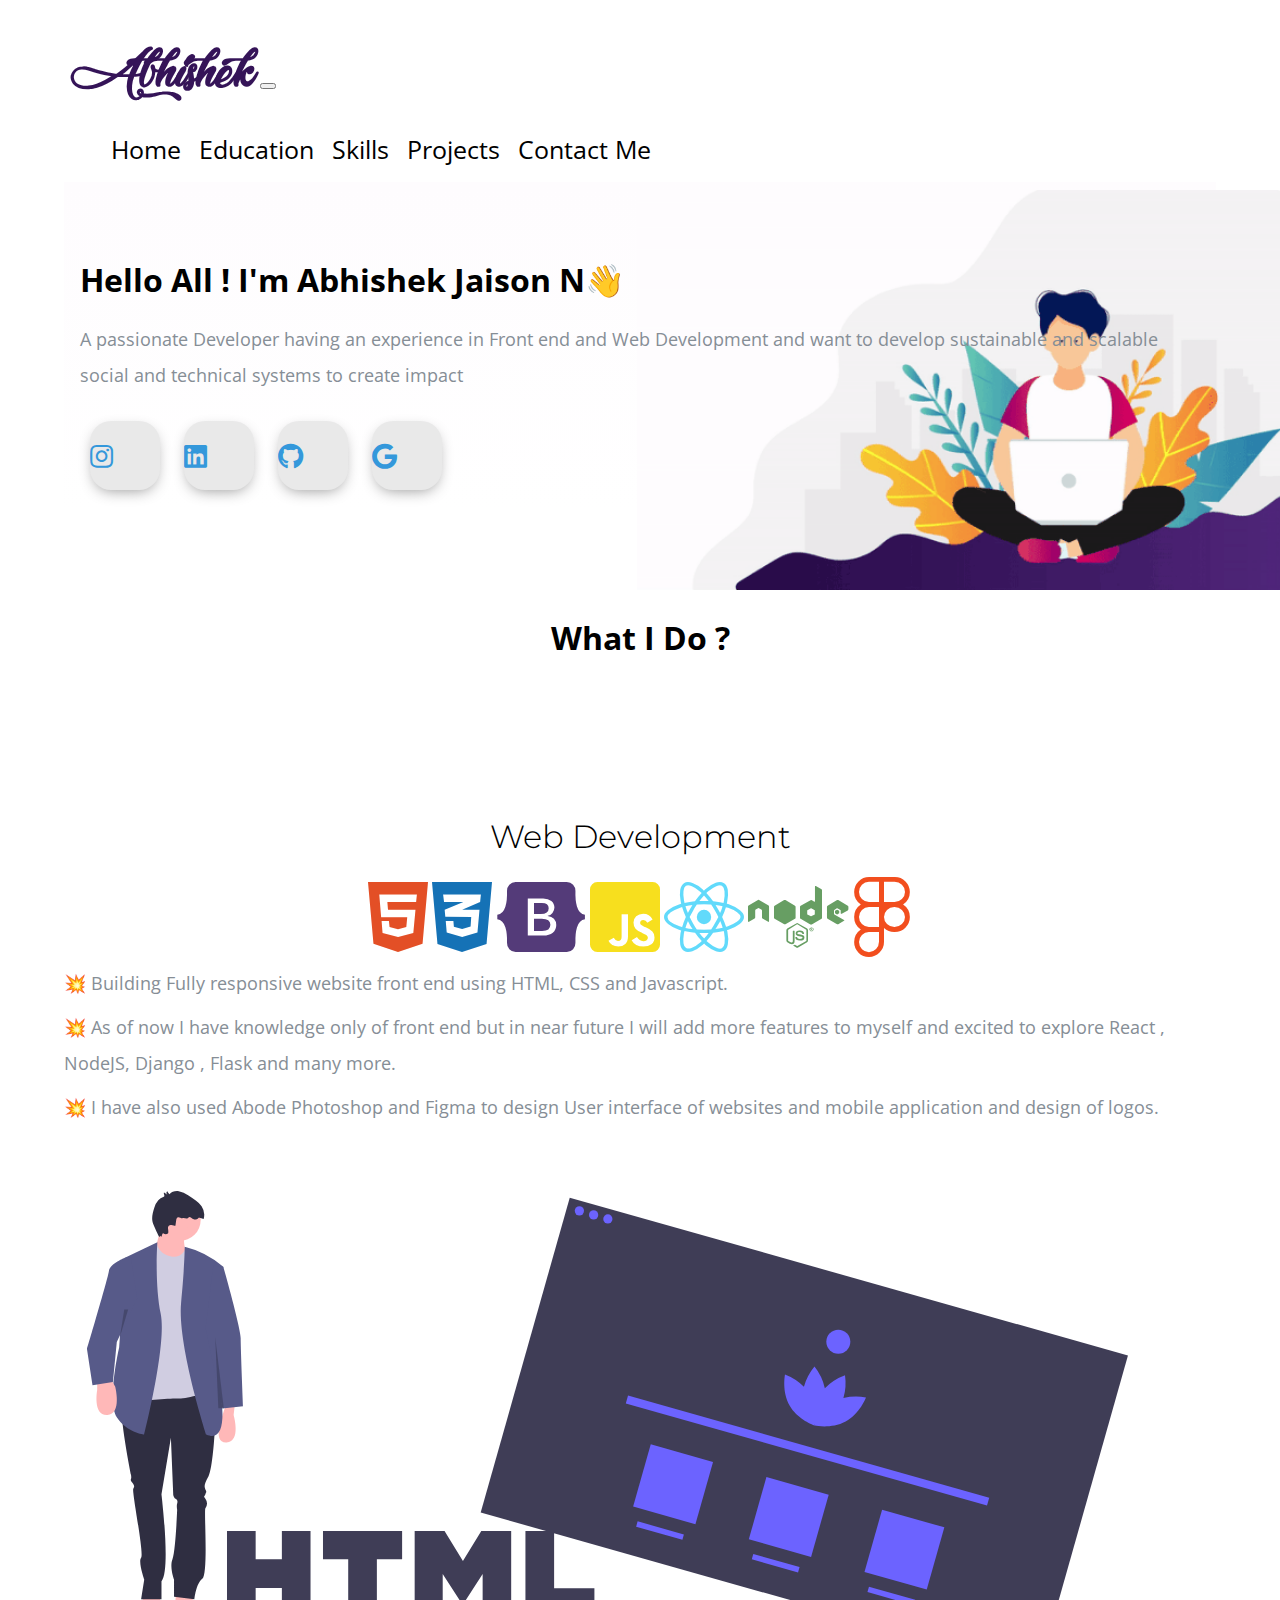
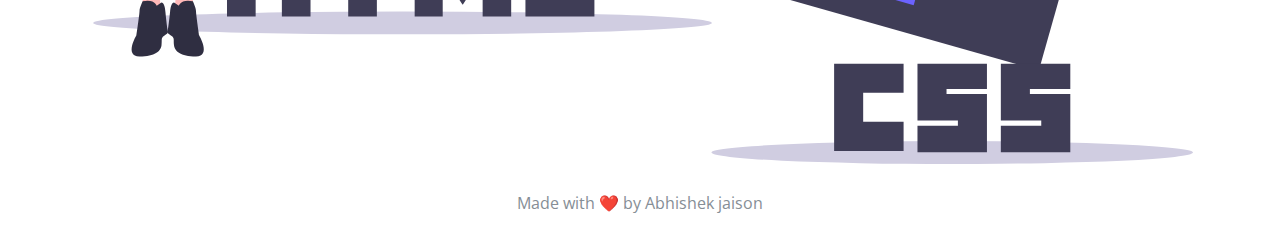
<file: index.html>
<!DOCTYPE html>
<html lang="en" dir="ltr">

<head>
  <meta charset="utf-8">
  <meta name="viewport" content="width=device-width,initial-scale=1">
  <title>Abhishek's Portfolio</title>
  <link rel="icon" href="Image/engineer.ico">
  <link rel="stylesheet" href="https://stackpath.bootstrapcdn.com/bootstrap/4.5.0/css/bootstrap.min.css" integrity="sha384-9aIt2nRpC12Uk9gS9baDl411NQApFmC26EwAOH8WgZl5MYYxFfc+NcPb1dKGj7Sk" crossorigin="anonymous">
  <link rel="stylesheet" href="style.css">
  
  <link href="https://fonts.googleapis.com/css2?family=Arizonia&family=Montserrat:wght@400;800&display=swap" rel="stylesheet">
  <link href="https://fonts.googleapis.com/css2?family=Open+Sans:wght@700&display=swap" rel="stylesheet">
  <link rel="stylesheet" href="https://use.fontawesome.com/releases/v5.4.1/css/all.css" />
  <link rel="stylesheet" href="https://cdnjs.cloudflare.com/ajax/libs/font-awesome/5.13.1/css/all.min.css">
  <script src="https://code.jquery.com/jquery-3.5.1.slim.min.js" integrity="sha384-DfXdz2htPH0lsSSs5nCTpuj/zy4C+OGpamoFVy38MVBnE+IbbVYUew+OrCXaRkfj" crossorigin="anonymous"></script>
  <script src="https://cdn.jsdelivr.net/npm/popper.js@1.16.0/dist/umd/popper.min.js" integrity="sha384-Q6E9RHvbIyZFJoft+2mJbHaEWldlvI9IOYy5n3zV9zzTtmI3UksdQRVvoxMfooAo" crossorigin="anonymous"></script>
  <script src="https://stackpath.bootstrapcdn.com/bootstrap/4.5.0/js/bootstrap.min.js" integrity="sha384-OgVRvuATP1z7JjHLkuOU7Xw704+h835Lr+6QL9UvYjZE3Ipu6Tp75j7Bh/kR0JKI" crossorigin="anonymous"></script>
</head>
<body class="container-fluid body_section">
        <header>
              <nav class="navbar navbar-expand-lg navbar-light ">
                <a class="navbar-brand brand-name" href="#">Abhishek</a>
                <button class="navbar-toggler" type="button" data-toggle="collapse" data-target="#navbarSupportedContent" aria-controls="navbarSupportedContent" aria-expanded="false" aria-label="Toggle navigation">
                  <span class="navbar-toggler-icon"></span>
                </button>
        
                <div class="collapse navbar-collapse" id="navbarSupportedContent">
                  <ul class="navbar-nav ml-auto">
                    <li class="nav-item">
                      <a class="nav-link headerachor" href="index.html">Home</a>
                    </li>
                    <li class="nav-item">
                      <a class="nav-link headerachor" href="Education.html">Education</a>
                    </li>
                    <li class="nav-item">
                      <a class="nav-link headerachor" href="skill.html">Skills</a>
                    </li>
                    <li class="nav-item">
                      <a class="nav-link headerachor" href="Project.html">Projects</a>
                    </li>
                    <li class="nav-item">
                      <a class="nav-link headerachor" href="contact.html">Contact Me</a>
                    </li>
                  </ul>
              </nav>
          </header>

          <section id = "Home">
              <div class="row column1">
                <div class="col-lg-6 col-md-6 first-image">
                    <img class = "boyimage" src="Image/20200630_162659.gif" alt="">
                </div>  
                  <div class="col-lg-6 section-1">
                      <h1 class = "Hello">Hello All ! I'm Abhishek Jaison N<span class="wave">👋</span></h1>
                      <p>A passionate Developer having an experience in Front end 
                          and Web Development and want to develop sustainable and 
                          scalable social and technical systems to create impact</p>
                          <div class=social_media_icon>
                            <a class="btn" href="https://www.instagram.com/_.a_b_h_i.__/" target=_blank>
                              <i class="fab fa-instagram"></i>
                            </a>
                            <a class="btn" href="https://in.linkedin.com/in/abhishek-jaison-n-b6366526b?trk=public_post_feed-actor-image&original_referer=https%3A%2F%2Fwww.linkedin.com%2F" target=_blank>
                              <i class="fab fa-linkedin" aria-hidden="true"></i>
                            </a>
                            <a class="btn" href="https://github.com/Abhishek-jaison" target=_blank>
                              <i class="fab fa-github"></i>
                            </a>
                            <a class="btn" href="mailto:abhishekjaison04@gmail.com" target=_blank>
                              <i class="fab fa-google"></i>
                            </a>
                          </div>
                  </div>
                  <div class="Image-boy col-lg-6"><img class="boy" src="Image/Boy-image.png" alt=""></div>
              </div>
             <div>
              
             </div>
          </section>


          <section id=Whatido>
            <h1>What I Do ?</h1>
              <div class = "row feature-1">
        
              </div>
              <div class="row feature-2">
                <div class="col-lg-6 col-md-6 feature-web">
                  <h1 class="Feature-Heading">Web Development</h1>
                  <ul class = "dev-icon">
                    <li><i class="fab fa-html5 fa-5x" style="color:#e34f26"></i></li>
                    <li><i class="fab fa-css3-alt fa-5x" style="color:#1572b6"></i></li>
                    <li><i class="fab fa-bootstrap fa-5x" style="color:#543b79"></i></li>
                    <li><i class="fab fa-js-square fa-5x" style="color:#f7df1e"></i></li>
                    <li><i class="fab fa-react fa-5x" style="color:#61dafb"></i></li>
                    <li><i class="fab fa-node fa-5x" style="color:#679e63"></i></li>
                    <li><i class="fab fa-figma fa-5x" style="color:#f24e1e"></i></li>
                
                  </ul>
                  <div class = "Data-Analytic">
                    <p class ="Features-paragraph">
                       💥 Building Fully responsive website front end using HTML, CSS and Javascript.</p>
                    <p  class ="Features-paragraph">
                       💥 As of now I have knowledge only of front end but in near future I will add more features to myself and excited to explore React , NodeJS, Django , Flask and many more.</p>
                      <p  class ="Features-paragraph">
                       💥 I have also used Abode Photoshop and Figma to design User interface of websites and mobile application and design of logos.</p>
                      </div>
                </div>
                <div class="col-lg-6 col-md-6 Feature-second-image ">
                  <img class = "Feature-svg-image" src="Image/website.svg" alt="">
                </div>
              </div>
            
        
          </section>
    <footer class=footer>Made with ❤️ by Abhishek jaison</footer>
</body>
</html>
</file>
<file: style.css>
body{
    font-family: 'Open Sans', sans-serif;
    margin: 0;
  }
.body_section{
    padding : 3% 5% 1%;
}

p{
  font-size: 18px;
}

  a{
    text-decoration: none;
  }

  @font-face{
    font-family: "Lovely Home";
    src:local('Lovely Home'), 
    url("Image/LovelyHome-9aBZ.ttf") format('truetype');

  }

.brand-name ,.navbar-light .navbar-brand{
      /* font-family: "Brush Script MT"; */
      /* margin-bottom: 3px; */
      font-family: "Lovely Home";
      font-size: 50px;
      font-weight: bold;
      color: #351458;
  }



  .headerachor {
    color: black;
    margin: 0 7px 0 7px;
    font-size: 25px;
  }

  .headerachor:hover {
    background-color: #f1f1f1;
  }

  /* Section 1 */
   .column1{
       background-image: linear-gradient(#fefcfe,#ffffff);
       padding : 8px 16px;
   }

  .section-1{
    margin-top: 6%;
    text-align: left;
    position: relative;
}
span.wave {
  animation-name: wave-animation;
  animation-duration: 2.5s;
  animation-iteration-count: infinite;
  transform-origin: 70% 70%;
  display: inline-block;
}

@keyframes wave-animation {
    0% { transform: rotate(  0.0deg) }
   10% { transform: rotate(-10.0deg) }
   20% { transform: rotate( 12.0deg) }
   30% { transform: rotate(-10.0deg) }
   40% { transform: rotate(  9.0deg) }
   50% { transform: rotate(  0.0deg) }
  100% { transform: rotate(  0.0deg) }
}

.first-image{
    position: absolute;
    right:0;
}
.boyimage{
  height: 400px;
}

@media only screen and (max-width : 1183px){
  .first-image{
    right:160px;
  }

}
.boy{
  width: 100%;
  height: 100%;
  animation: bounce 1.2s;
  animation-direction: alternate;
  animation-iteration-count: infinite;
}

@keyframes bounce{
  from{
      transform: translate3d(0,0,0);
  }
  to{
      transform: translate3d(0,20px,0);
  }
}

.Image-boy{
  text-align: center;
  align-items: center;
}

@media only screen and (min-width:951px){
  .Image-boy{
    display:none;
  }
}
  .Hello{
      margin-bottom: 20px;
  }
  p{
      line-height: 2;
      color: #868e96;
  }


  .btn {
    display: inline-block;
    width: 4.37rem;
    height: 4.37rem;
    background: #e9e9e9;
    padding: 0px 0px;
    margin: 10px;
    border-radius: 30%;
    box-shadow: 0 5px 15px -5px #00000070;
    color: #3498db;
    overflow: hidden;
    position: relative;
  }

  .btn i {
    line-height: 70px;
    font-size: 1.625rem;
    transition: 0.2s linear;
  }

  .btn:hover i {
    transform: scale(1.3);
    color: #f1f1f1;
  }

  .btn::before {
    content: "";
    position: absolute;
    width: 120%;
    height: 120%;
    background: #3498db;
    transform: rotate(45deg);
    left: -110%;
    top: 90%;
  }




  .btn:hover::before {
    animation: aaa 0.7s 1;
    top: -10%;
    left: -10%;
  }

  @media only screen and (max-width:470px){
    .btn{
      width: 2.5rem;
      height: 2.5rem;
      margin: 7px;
    }
    .btn i {
      line-height: 40px;
      font-size: 1em;
    }
  }

 #Whatido{
     text-align: center;
     padding-top: 7%;
 }

  /* Section 2 */
  .feature-1{
      padding-top: 5%;
      text-align: center;
      }
  .feature-2{
    padding-top: 5%;
    text-align: center;
}
  .feature-3{
  padding-top: 5%;
  padding-bottom: 20px;
  text-align: center;
  }

  .Feature-Heading{
      font-family: "Montserrat";
      font-weight: 300;
  }

  .Feature-first-image{
      padding : 0 2% 10%;
  }

  .Feature-second-image{
      padding : 5% 2% 0;
  }





  .Feature-svg-image{
      width: 100%;
      height:100%;
  }
  .Feature-svg-image-3{
    width: 84%;
    height: 84%;
  }




  .dev-icon{
      list-style: none;
      display: inline;
      padding: 0%;
  }


  .numpy{
    max-width: 100%;
    width : 30%;
    height: 30%;
    padding-bottom: 7%;
  }

  .pandas{
    max-width: 100%;
    max-height: 100%;
    width : 23%;
    height: 15%;
    padding-bottom: 7%;
    padding-left :0;
  }

  li{
    display: inline;
  }

  .Data-Analytic{
      text-align: left;
  }

  .Features-paragraph{
      margin-top : 8px;
      margin-bottom: 8px;
  }

  @media only screen and (max-width : 764px){
    .feature-2{
      display: flex;
      flex-direction: column;
    }
    .feature-web{
      order:2;
    }
      
      .brand-name ,.navbar-light .navbar-brand{
      /* font-family: "Brush Script MT"; */
      /* margin-bottom: 3px; */
      font-family: "Lovely Home";
      font-size: 40px;
      font-weight: bold;
      color: #351458;
  }
  }
  @media only screen and (max-width : 991px) and (min-width: 951px){
    .section-1{
      margin-top: auto;
      padding-right: 400px;
    }
  }
  @media only screen and (max-width : 950px){

    body,html{
      text-align: center;
      font-size: 16px;
      line-height: normal;
    }
    .Hello{
      margin-bottom: 10px;
    }
    h1{
      font-size: 25px;
    }
    p{
      font-size: 15px;
      line-height: normal;
    }
      .section-1{
          text-align: center;
      }
      .first-image{
          display: none;
      }

      .pandas{
        width: 23%;
        height: 15%;
      }
  }




footer{
  padding-top: 2%;
  color: #868e96;
  text-align: center;
}
</file>
